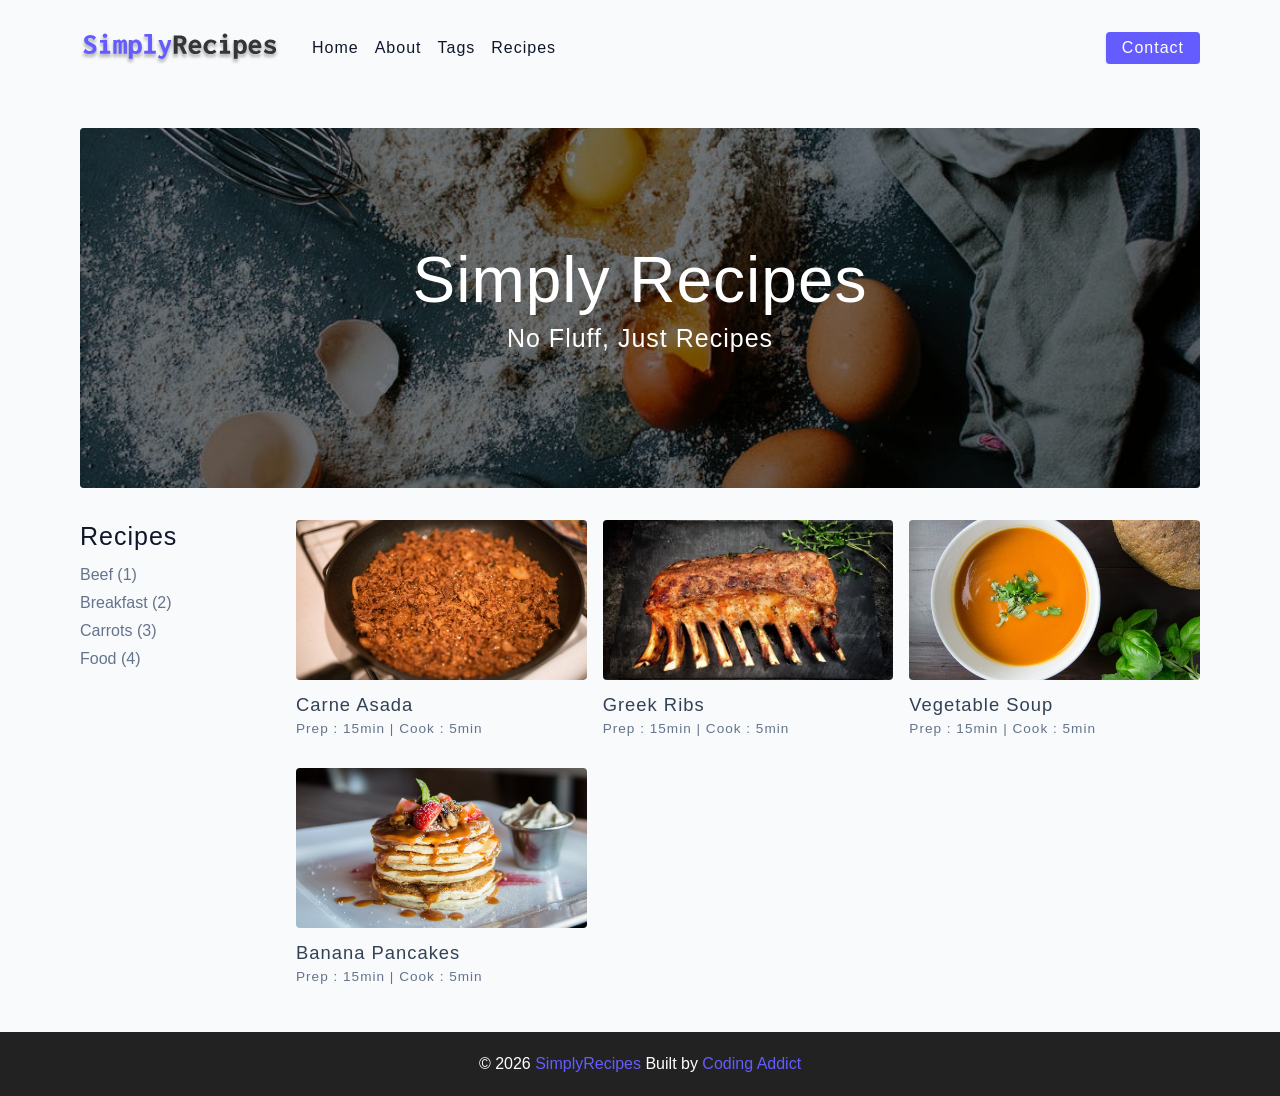
<file: index.html>
<!DOCTYPE html>
<html lang="en">
  <head>
    <meta charset="UTF-8" />
    <meta http-equiv="X-UA-Compatible" content="IE=edge" />
    <meta name="viewport" content="width=device-width, initial-scale=1.0" />
    <title>Simply Recipes || Final</title>
    <!-- favicon -->
    <link rel="shortcut icon" href="./assets/favicon.ico" type="image/x-icon" />
    <!-- normalize -->
    <link rel="stylesheet" href="./css/normalize.css" />
    <!-- font-awesome -->
    <link
      rel="stylesheet"
      href="https://cdnjs.cloudflare.com/ajax/libs/font-awesome/5.14.0/css/all.min.css"
    />
    <!-- main css -->
    <link rel="stylesheet" href="./css/main.css" />
  </head>
  <body>
    <!-- nav  -->
    <nav class="navbar">
      <div class="nav-center">
        <div class="nav-header">
          <a href="index.html" class="nav-logo">
            <img src="./assets/logo.svg" alt="simply recipes" />
          </a>
          <button class="nav-btn btn">
            <i class="fas fa-align-justify"></i>
          </button>
        </div>
        <div class="nav-links">
          <a href="index.html" class="nav-link"> home </a>
          <a href="about.html" class="nav-link"> about </a>
          <a href="tags.html" class="nav-link"> tags </a>
          <a href="recipes.html" class="nav-link"> recipes </a>

          <div class="nav-link contact-link">
            <a href="contact.html" class="btn"> contact </a>
          </div>
        </div>
      </div>
    </nav>
    <!-- end of nav -->
    <!-- main -->
    <main class="page">
      <!-- header -->
      <header class="hero">
        <div class="hero-container">
          <div class="hero-text">
            <h1>simply recipes</h1>
            <h4>no fluff, just recipes</h4>
          </div>
        </div>
      </header>
      <!-- end of header -->
      <section class="recipes-container">
        <!-- tag container -->
        <div class="tags-container">
          <h4>recipes</h4>
          <div class="tags-list">
            <a href="tag-template.html">Beef (1)</a>
            <a href="tag-template.html">Breakfast (2)</a>
            <a href="tag-template.html">Carrots (3)</a>
            <a href="tag-template.html">Food (4)</a>
          </div>
        </div>
        <!-- end of tag container -->
        <!-- recipes list -->
        <div class="recipes-list">
          <!-- single recipe -->
          <a href="single-recipe.html" class="recipe">
            <img
              src="./assets/recipes/recipe-1.jpeg"
              class="img recipe-img"
              alt=""
            />
            <h5>Carne Asada</h5>
            <p>Prep : 15min | Cook : 5min</p>
          </a>
          <!-- end of single recipe -->
          <!-- single recipe -->
          <a href="single-recipe.html" class="recipe">
            <img
              src="./assets/recipes/recipe-2.jpeg"
              class="img recipe-img"
              alt=""
            />
            <h5>Greek Ribs</h5>
            <p>Prep : 15min | Cook : 5min</p>
          </a>
          <!-- end of single recipe -->
          <!-- single recipe -->
          <a href="single-recipe.html" class="recipe">
            <img
              src="./assets/recipes/recipe-3.jpeg"
              class="img recipe-img"
              alt=""
            />
            <h5>Vegetable Soup</h5>
            <p>Prep : 15min | Cook : 5min</p>
          </a>
          <!-- end of single recipe -->
          <!-- single recipe -->
          <a href="single-recipe.html" class="recipe">
            <img
              src="./assets/recipes/recipe-4.jpeg"
              class="img recipe-img"
              alt=""
            />
            <h5>Banana Pancakes</h5>
            <p>Prep : 15min | Cook : 5min</p>
          </a>
          <!-- end of single recipe -->
        </div>
        <!-- end of recipes list -->
      </section>
    </main>
    <!-- end of main -->
    <!-- footer -->
    <footer class="page-footer">
      <p>
        &copy; <span id="date"></span>
        <span class="footer-logo">SimplyRecipes</span> Built by
        <a href="https://www.johnsmilga.com/">Coding Addict</a>
      </p>
    </footer>
    <script src="./js/app.js"></script>
  </body>
</html>
</file>
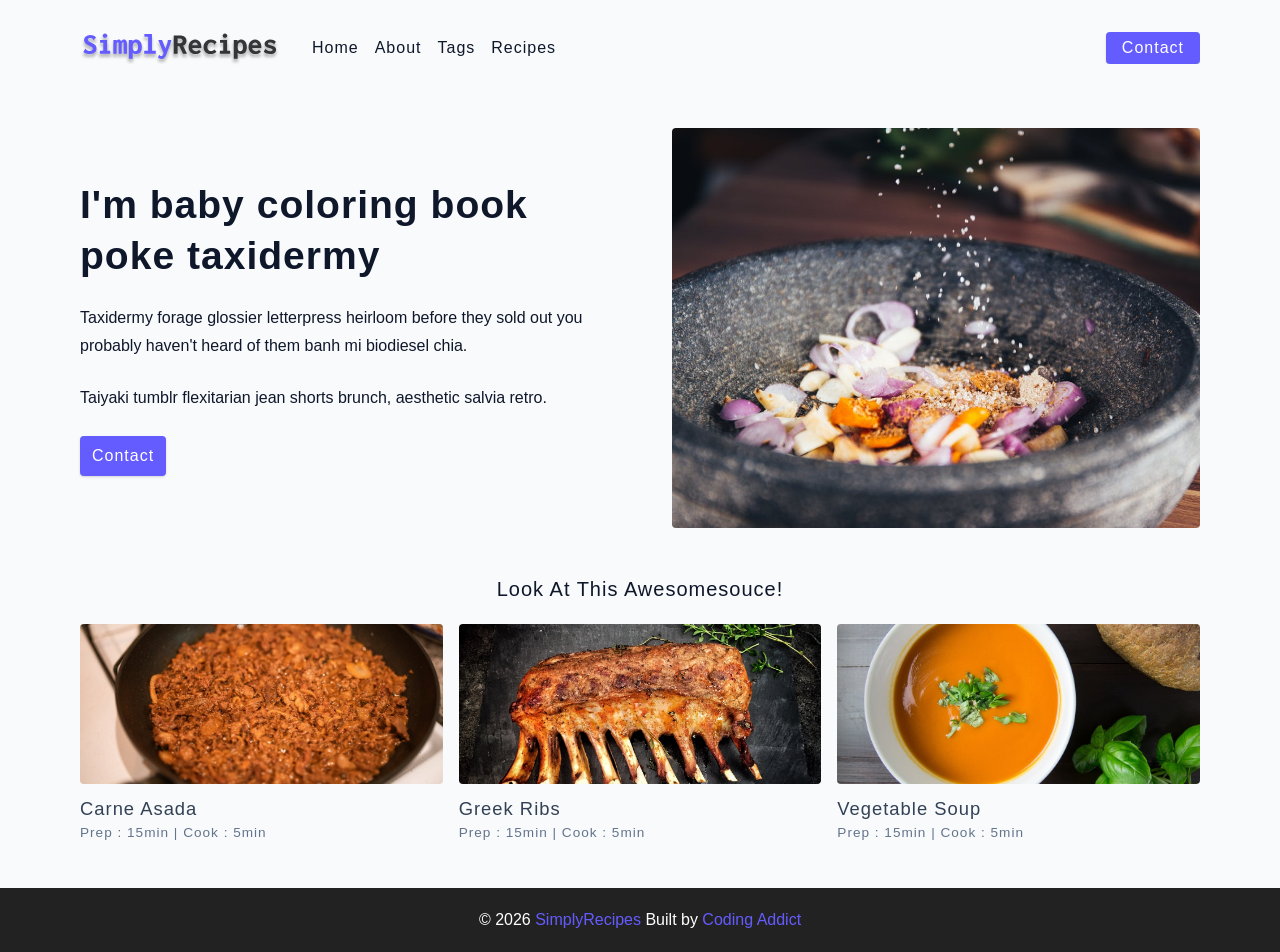
<file: about.html>
<!DOCTYPE html>
<html lang="en">
  <head>
    <meta charset="UTF-8" />
    <meta http-equiv="X-UA-Compatible" content="IE=edge" />
    <meta name="viewport" content="width=device-width, initial-scale=1.0" />
    <title>About || Final</title>
    <!-- favicon -->
    <link rel="shortcut icon" href="./assets/favicon.ico" type="image/x-icon" />
    <!-- normalize -->
    <link rel="stylesheet" href="./css/normalize.css" />
    <!-- font-awesome -->
    <link
      rel="stylesheet"
      href="https://cdnjs.cloudflare.com/ajax/libs/font-awesome/5.14.0/css/all.min.css"
    />
    <!-- main css -->
    <link rel="stylesheet" href="./css/main.css" />
  </head>
  <body>
    <!-- nav  -->
    <nav class="navbar">
      <div class="nav-center">
        <div class="nav-header">
          <a href="index.html" class="nav-logo">
            <img src="./assets/logo.svg" alt="simply recipes" />
          </a>
          <button class="nav-btn btn">
            <i class="fas fa-align-justify"></i>
          </button>
        </div>
        <div class="nav-links">
          <a href="index.html" class="nav-link"> home </a>
          <a href="about.html" class="nav-link"> about </a>
          <a href="tags.html" class="nav-link"> tags </a>
          <a href="recipes.html" class="nav-link"> recipes </a>

          <div class="nav-link contact-link">
            <a href="contact.html" class="btn"> contact </a>
          </div>
        </div>
      </div>
    </nav>
    <!-- end of nav -->
    <main class="page">
      <section class="about-page">
        <article>
          <h2>I'm baby coloring book poke taxidermy</h2>
          <p>
            Taxidermy forage glossier letterpress heirloom before they sold out
            you probably haven't heard of them banh mi biodiesel chia.
          </p>
          <p>
            Taiyaki tumblr flexitarian jean shorts brunch, aesthetic salvia
            retro.
          </p>
          <a href="contact.html" class="btn"> contact </a>
        </article>
        <!-- needs fixes -->
        <img
          src="./assets/about.jpeg"
          alt="Person Pouring Salt in Bowl"
          class="img about-img"
        />
      </section>
      <section class="featured-recipes">
        <h5 class="featured-title">Look At This Awesomesouce!</h5>
        <div class="recipes-list">
          <!-- single recipe -->
          <a href="single-recipe.html" class="recipe">
            <img
              src="./assets/recipes/recipe-1.jpeg"
              class="img recipe-img"
              alt=""
            />
            <h5>Carne Asada</h5>
            <p>Prep : 15min | Cook : 5min</p>
          </a>
          <!-- end of single recipe -->
          <!-- single recipe -->
          <a href="single-recipe.html" class="recipe">
            <img
              src="./assets/recipes/recipe-2.jpeg"
              class="img recipe-img"
              alt=""
            />
            <h5>Greek Ribs</h5>
            <p>Prep : 15min | Cook : 5min</p>
          </a>
          <!-- end of single recipe -->
          <!-- single recipe -->
          <a href="single-recipe.html" class="recipe">
            <img
              src="./assets/recipes/recipe-3.jpeg"
              class="img recipe-img"
              alt=""
            />
            <h5>Vegetable Soup</h5>
            <p>Prep : 15min | Cook : 5min</p>
          </a>
          <!-- end of single recipe -->
        </div>
      </section>
    </main>
    <!-- footer -->
    <footer class="page-footer">
      <p>
        &copy; <span id="date"></span>
        <span class="footer-logo">SimplyRecipes</span> Built by
        <a href="https://www.johnsmilga.com/">Coding Addict</a>
      </p>
    </footer>
    <script src="./js/app.js"></script>
  </body>
</html>
</file>
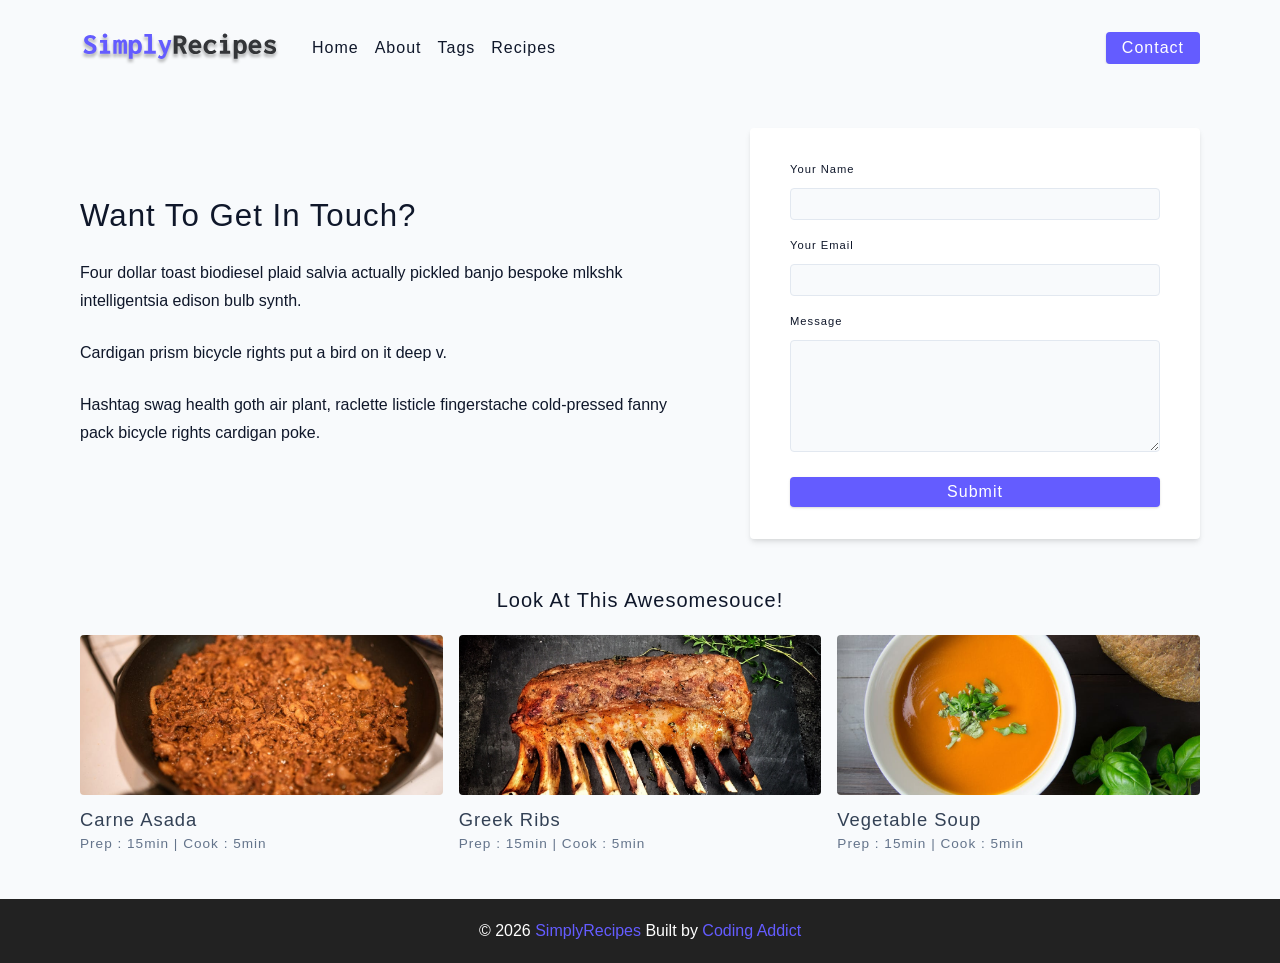
<file: contact.html>
<!DOCTYPE html>
<html lang="en">
  <head>
    <meta charset="UTF-8" />
    <meta http-equiv="X-UA-Compatible" content="IE=edge" />
    <meta name="viewport" content="width=device-width, initial-scale=1.0" />
    <title>Contact || Final</title>
    <!-- favicon -->
    <link rel="shortcut icon" href="./assets/favicon.ico" type="image/x-icon" />
    <!-- normalize -->
    <link rel="stylesheet" href="./css/normalize.css" />
    <!-- font-awesome -->
    <link
      rel="stylesheet"
      href="https://cdnjs.cloudflare.com/ajax/libs/font-awesome/5.14.0/css/all.min.css"
    />
    <!-- main css -->
    <link rel="stylesheet" href="./css/main.css" />
  </head>
  <body>
    <!-- nav  -->
    <nav class="navbar">
      <div class="nav-center">
        <div class="nav-header">
          <a href="index.html" class="nav-logo">
            <img src="./assets/logo.svg" alt="simply recipes" />
          </a>
          <button class="nav-btn btn">
            <i class="fas fa-align-justify"></i>
          </button>
        </div>
        <div class="nav-links">
          <a href="index.html" class="nav-link"> home </a>
          <a href="about.html" class="nav-link"> about </a>
          <a href="tags.html" class="nav-link"> tags </a>
          <a href="recipes.html" class="nav-link"> recipes </a>

          <div class="nav-link contact-link">
            <a href="contact.html" class="btn"> contact </a>
          </div>
        </div>
      </div>
    </nav>
    <!-- end of nav -->
    <main class="page">
     <section class="contact-container">
          <article class="contact-info">
            <h3>Want To Get In Touch?</h3>
            <p>
              Four dollar toast biodiesel plaid salvia actually pickled banjo
              bespoke mlkshk intelligentsia edison bulb synth.
            </p>
            <p>Cardigan prism bicycle rights put a bird on it deep v.</p>
            <p>
              Hashtag swag health goth air plant, raclette listicle fingerstache
              cold-pressed fanny pack bicycle rights cardigan poke.
            </p>
          </article>
          <article>
            <form class="form contact-form">
              <div class="form-row">
                <label html="name" class="form-label">your name</label>
                <input type="text" name="name" id="name" class="form-input" />
              </div>
              <div class="form-row">
                <label html="email" class="form-label">your email</label>
                <input type="text" name="email" id="email" class="form-input" />
              </div>
              <div class="form-row">
                <label html="message" class="form-label">message</label>
                <textarea name="message" id="message" class="form-textarea"></textarea>
              </div>
              <button type="submit" class="btn btn-block">
                submit
              </button>
            </form>
          </article>
        </section>
     <!-- featured recipes -->
       <section class="featured-recipes">
        <h5 class="featured-title">Look At This Awesomesouce!</h5>
        <div class="recipes-list">
          <!-- single recipe -->
          <a href="single-recipe.html" class="recipe">
            <img
              src="./assets/recipes/recipe-1.jpeg"
              class="img recipe-img"
              alt=""
            />
            <h5>Carne Asada</h5>
            <p>Prep : 15min | Cook : 5min</p>
          </a>
          <!-- end of single recipe -->
          <!-- single recipe -->
          <a href="single-recipe.html" class="recipe">
            <img
              src="./assets/recipes/recipe-2.jpeg"
              class="img recipe-img"
              alt=""
            />
            <h5>Greek Ribs</h5>
            <p>Prep : 15min | Cook : 5min</p>
          </a>
          <!-- end of single recipe -->
          <!-- single recipe -->
          <a href="single-recipe.html" class="recipe">
            <img
              src="./assets/recipes/recipe-3.jpeg"
              class="img recipe-img"
              alt=""
            />
            <h5>Vegetable Soup</h5>
            <p>Prep : 15min | Cook : 5min</p>
          </a>
          <!-- end of single recipe -->
        </div>
      </section>
    </main>
    <!-- footer -->
    <footer class="page-footer">
      <p>
        &copy; <span id="date"></span>
        <span class="footer-logo">SimplyRecipes</span> Built by
        <a href="https://www.johnsmilga.com/">Coding Addict</a>
      </p>
    </footer>
    <script src="./js/app.js"></script>
  </body>
</html>
</file>
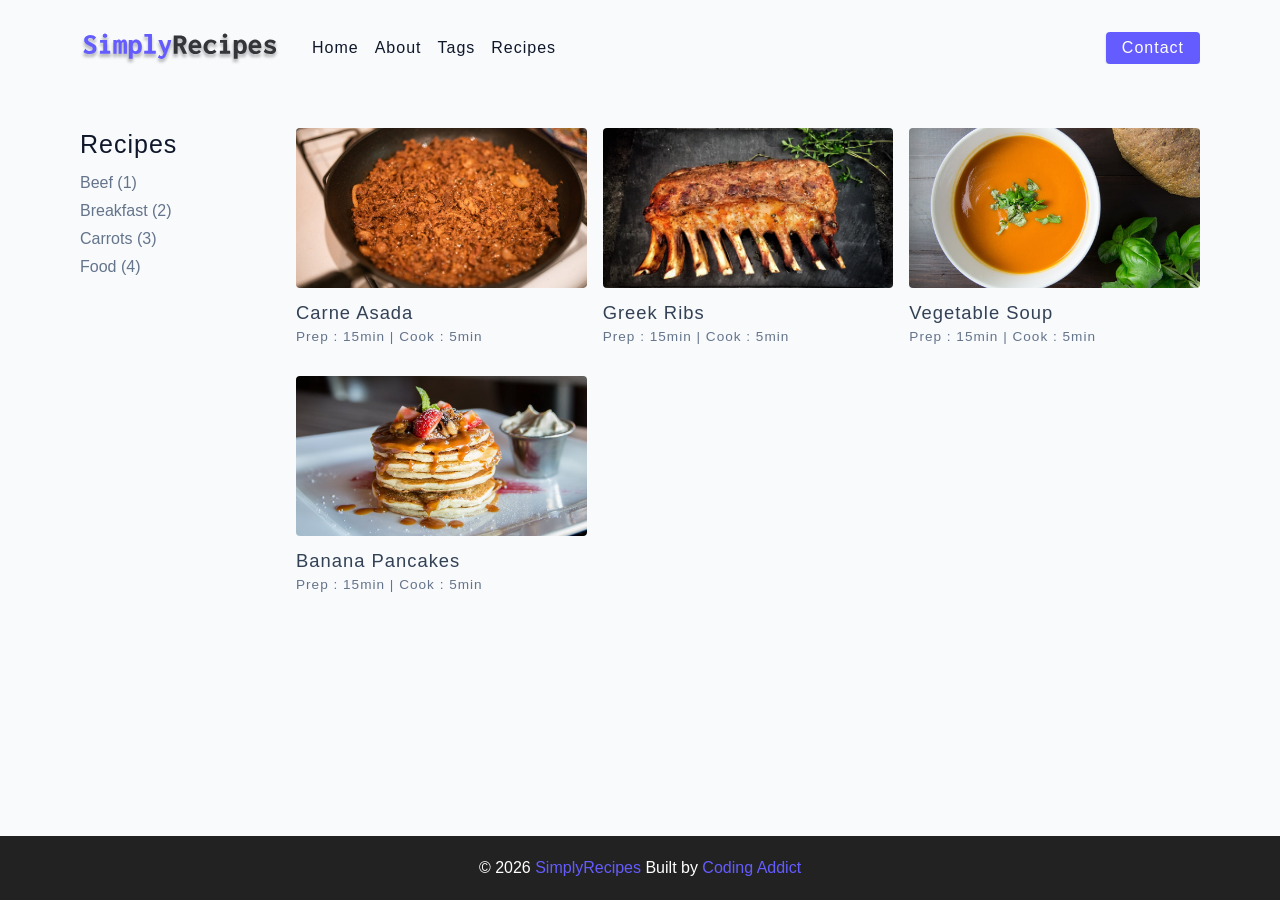
<file: recipes.html>
<!DOCTYPE html>
<html lang="en">
  <head>
    <meta charset="UTF-8" />
    <meta http-equiv="X-UA-Compatible" content="IE=edge" />
    <meta name="viewport" content="width=device-width, initial-scale=1.0" />
    <title>Recipes || Final</title>
    <!-- favicon -->
    <link rel="shortcut icon" href="./assets/favicon.ico" type="image/x-icon" />
    <!-- normalize -->
    <link rel="stylesheet" href="./css/normalize.css" />
    <!-- font-awesome -->
    <link
      rel="stylesheet"
      href="https://cdnjs.cloudflare.com/ajax/libs/font-awesome/5.14.0/css/all.min.css"
    />
    <!-- main css -->
    <link rel="stylesheet" href="./css/main.css" />
  </head>
  <body>
    <!-- nav  -->
    <nav class="navbar">
      <div class="nav-center">
        <div class="nav-header">
          <a href="index.html" class="nav-logo">
            <img src="./assets/logo.svg" alt="simply recipes" />
          </a>
          <button class="nav-btn btn">
            <i class="fas fa-align-justify"></i>
          </button>
        </div>
        <div class="nav-links">
          <a href="index.html" class="nav-link"> home </a>
          <a href="about.html" class="nav-link"> about </a>
          <a href="tags.html" class="nav-link"> tags </a>
          <a href="recipes.html" class="nav-link"> recipes </a>

          <div class="nav-link contact-link">
            <a href="contact.html" class="btn"> contact </a>
          </div>
        </div>
      </div>
    </nav>
    <!-- end of nav -->
    <!-- main -->
    <main class="page">
      <section class="recipes-container">
        <!-- tag container -->
        <div class="tags-container">
          <h4>recipes</h4>
          <div class="tags-list">
            <a href="tag-template.html">Beef (1)</a>
            <a href="tag-template.html">Breakfast (2)</a>
            <a href="tag-template.html">Carrots (3)</a>
            <a href="tag-template.html">Food (4)</a>
          </div>
        </div>
        <!-- end of tag container -->
        <!-- recipes list -->
        <div class="recipes-list">
          <!-- single recipe -->
          <a href="single-recipe.html" class="recipe">
            <img
              src="./assets/recipes/recipe-1.jpeg"
              class="img recipe-img"
              alt=""
            />
            <h5>Carne Asada</h5>
            <p>Prep : 15min | Cook : 5min</p>
          </a>
          <!-- end of single recipe -->
          <!-- single recipe -->
          <a href="single-recipe.html" class="recipe">
            <img
              src="./assets/recipes/recipe-2.jpeg"
              class="img recipe-img"
              alt=""
            />
            <h5>Greek Ribs</h5>
            <p>Prep : 15min | Cook : 5min</p>
          </a>
          <!-- end of single recipe -->
          <!-- single recipe -->
          <a href="single-recipe.html" class="recipe">
            <img
              src="./assets/recipes/recipe-3.jpeg"
              class="img recipe-img"
              alt=""
            />
            <h5>Vegetable Soup</h5>
            <p>Prep : 15min | Cook : 5min</p>
          </a>
          <!-- end of single recipe -->
          <!-- single recipe -->
          <a href="single-recipe.html" class="recipe">
            <img
              src="./assets/recipes/recipe-4.jpeg"
              class="img recipe-img"
              alt=""
            />
            <h5>Banana Pancakes</h5>
            <p>Prep : 15min | Cook : 5min</p>
          </a>
          <!-- end of single recipe -->
        </div>
      </section>
    </main>
    <!-- end of main -->
    <!-- footer -->
    <footer class="page-footer">
      <p>
        &copy; <span id="date"></span>
        <span class="footer-logo">SimplyRecipes</span> Built by
        <a href="https://www.johnsmilga.com/">Coding Addict</a>
      </p>
    </footer>
    <script src="./js/app.js"></script>
  </body>
</html>
</file>
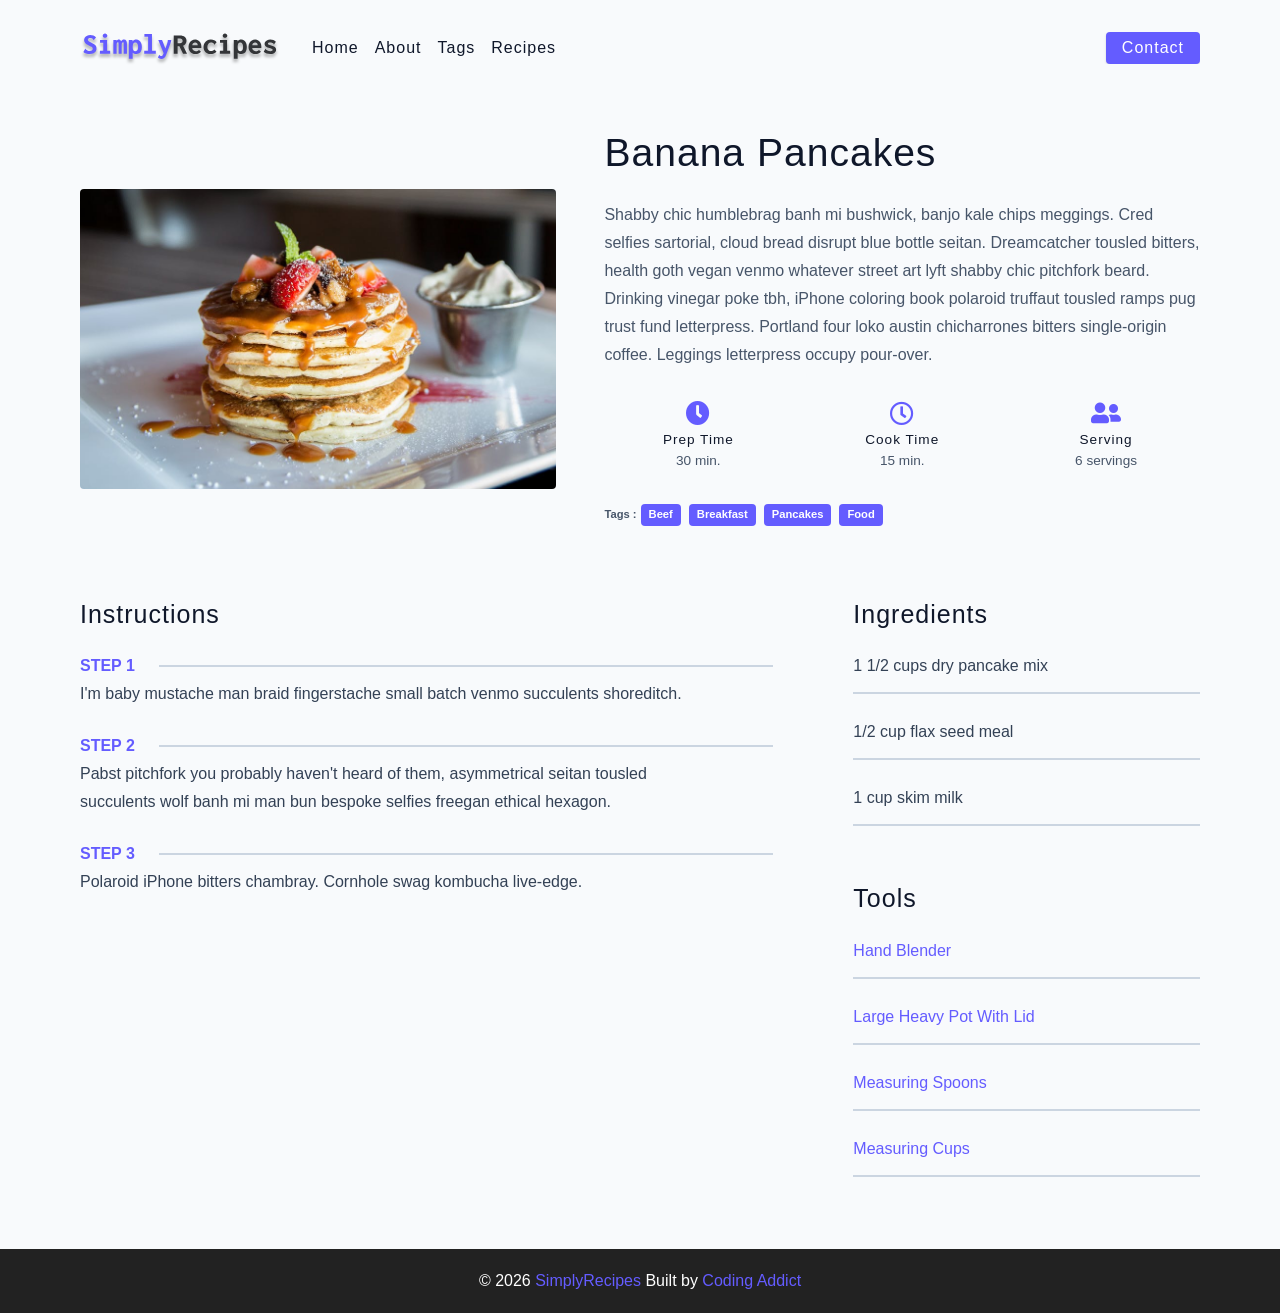
<file: single-recipe.html>
<!DOCTYPE html>
<html lang="en">
  <head>
    <meta charset="UTF-8" />
    <meta http-equiv="X-UA-Compatible" content="IE=edge" />
    <meta name="viewport" content="width=device-width, initial-scale=1.0" />
    <title>Single Recipe || Final</title>
    <!-- favicon -->
    <link rel="shortcut icon" href="./assets/favicon.ico" type="image/x-icon" />
    <!-- normalize -->
    <link rel="stylesheet" href="./css/normalize.css" />
    <!-- font-awesome -->
    <link
      rel="stylesheet"
      href="https://cdnjs.cloudflare.com/ajax/libs/font-awesome/5.14.0/css/all.min.css"
    />
    <!-- main css -->
    <link rel="stylesheet" href="./css/main.css" />
  </head>
  <body>
    <!-- nav  -->
    <nav class="navbar">
      <div class="nav-center">
        <div class="nav-header">
          <a href="index.html" class="nav-logo">
            <img src="./assets/logo.svg" alt="simply recipes" />
          </a>
          <button class="nav-btn btn">
            <i class="fas fa-align-justify"></i>
          </button>
        </div>
        <div class="nav-links">
          <a href="index.html" class="nav-link"> home </a>
          <a href="about.html" class="nav-link"> about </a>
          <a href="tags.html" class="nav-link"> tags </a>
          <a href="recipes.html" class="nav-link"> recipes </a>

          <div class="nav-link contact-link">
            <a href="contact.html" class="btn"> contact </a>
          </div>
        </div>
      </div>
    </nav>
    <!-- end of nav -->
    <main class="page">
      <div class="recipe-page">
        <section class="recipe-hero">
          <img
            src="./assets/recipes/recipe-4.jpeg"
            class="img recipe-hero-img"
          />
          <article class="recipe-info">
            <h2>Banana Pancakes</h2>
            <p>
              Shabby chic humblebrag banh mi bushwick, banjo kale chips
              meggings. Cred selfies sartorial, cloud bread disrupt blue bottle
              seitan. Dreamcatcher tousled bitters, health goth vegan venmo
              whatever street art lyft shabby chic pitchfork beard. Drinking
              vinegar poke tbh, iPhone coloring book polaroid truffaut tousled
              ramps pug trust fund letterpress. Portland four loko austin
              chicharrones bitters single-origin coffee. Leggings letterpress
              occupy pour-over.
            </p>
            <div class="recipe-icons">
              <article>
                <i class="fas fa-clock"></i>
                <h5>prep time</h5>
                <p>30 min.</p>
              </article>
              <article>
                <i class="far fa-clock"></i>
                <h5>cook time</h5>
                <p>15 min.</p>
              </article>
              <article>
                <i class="fas fa-user-friends"></i>
                <h5>serving</h5>
                <p>6 servings</p>
              </article>
            </div>
            <p class="recipe-tags">
              Tags : <a href="tag-template.html">beef</a>
              <a href="tag-template.html">breakfast</a>
              <a href="tag-template.html">pancakes</a>
              <a href="tag-template.html">food</a>
            </p>
          </article>
        </section>
        <!-- content -->
        <section class="recipe-content">
          <article>
            <h4>instructions</h4>
            <!-- single instruction -->
            <div class="single-instruction">
              <header>
                <p>step 1</p>
                <div></div>
              </header>
              <p>
                I'm baby mustache man braid fingerstache small batch venmo
                succulents shoreditch.
              </p>
            </div>
            <!-- end of single instruction -->
            <!-- single instruction -->
            <div class="single-instruction">
              <header>
                <p>step 2</p>
                <div></div>
              </header>
              <p>
                Pabst pitchfork you probably haven't heard of them, asymmetrical
                seitan tousled succulents wolf banh mi man bun bespoke selfies
                freegan ethical hexagon.
              </p>
            </div>
            <!-- end of single instruction -->
            <!-- single instruction -->
            <div class="single-instruction">
              <header>
                <p>step 3</p>
                <div></div>
              </header>
              <p>
                Polaroid iPhone bitters chambray. Cornhole swag kombucha
                live-edge.
              </p>
            </div>
            <!-- end of single instruction -->
          </article>
          <article class="second-column">
            <div>
              <h4>ingredients</h4>
              <p class="single-ingredient">1 1/2 cups dry pancake mix</p>
              <p class="single-ingredient">1/2 cup flax seed meal</p>
              <p class="single-ingredient">1 cup skim milk</p>
            </div>
            <div>
              <h4>tools</h4>
              <p class="single-tool">Hand Blender</p>
              <p class="single-tool">Large Heavy Pot With Lid</p>
              <p class="single-tool">Measuring Spoons</p>
              <p class="single-tool">Measuring Cups</p>
            </div>
          </article>
        </section>
      </div>
    </main>
    <!-- footer -->
    <footer class="page-footer">
      <p>
        &copy; <span id="date"></span>
        <span class="footer-logo">SimplyRecipes</span> Built by
        <a href="https://www.johnsmilga.com/">Coding Addict</a>
      </p>
    </footer>
    <script src="./js/app.js"></script>
  </body>
</html>
</file>
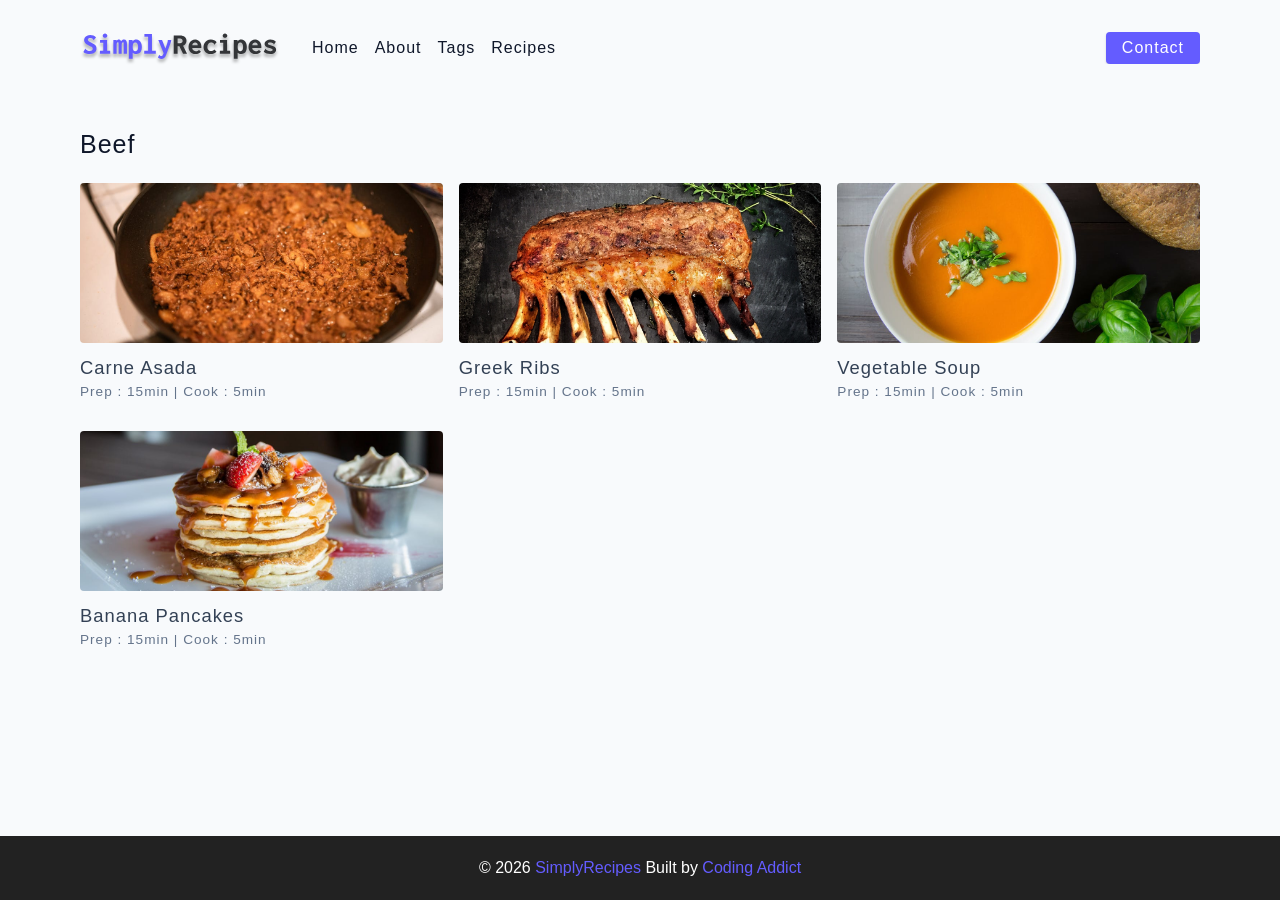
<file: tag-template.html>
<!DOCTYPE html>
<html lang="en">
  <head>
    <meta charset="UTF-8" />
    <meta http-equiv="X-UA-Compatible" content="IE=edge" />
    <meta name="viewport" content="width=device-width, initial-scale=1.0" />
    <title>Recipe Template || Final</title>
    <!-- favicon -->
    <link rel="shortcut icon" href="./assets/favicon.ico" type="image/x-icon" />
    <!-- normalize -->
    <link rel="stylesheet" href="./css/normalize.css" />
    <!-- font-awesome -->
    <link
      rel="stylesheet"
      href="https://cdnjs.cloudflare.com/ajax/libs/font-awesome/5.14.0/css/all.min.css"
    />
    <!-- main css -->
    <link rel="stylesheet" href="./css/main.css" />
  </head>
  <body>
    <!-- nav  -->
    <nav class="navbar">
      <div class="nav-center">
        <div class="nav-header">
          <a href="index.html" class="nav-logo">
            <img src="./assets/logo.svg" alt="simply recipes" />
          </a>
          <button class="nav-btn btn">
            <i class="fas fa-align-justify"></i>
          </button>
        </div>
        <div class="nav-links">
          <a href="index.html" class="nav-link"> home </a>
          <a href="about.html" class="nav-link"> about </a>
          <a href="tags.html" class="nav-link"> tags </a>
          <a href="recipes.html" class="nav-link"> recipes </a>

          <div class="nav-link contact-link">
            <a href="contact.html" class="btn"> contact </a>
          </div>
        </div>
      </div>
    </nav>
    <!-- end of nav -->
    <main class="page">
      <div class="featured-recipes">
        <h4>Beef</h4>
          <!-- recipes list -->
        <div class="recipes-list">
          <!-- single recipe -->
          <a href="single-recipe.html" class="recipe">
            <img
              src="./assets/recipes/recipe-1.jpeg"
              class="img recipe-img"
              alt=""
            />
            <h5>Carne Asada</h5>
            <p>Prep : 15min | Cook : 5min</p>
          </a>
          <!-- end of single recipe -->
          <!-- single recipe -->
          <a href="single-recipe.html" class="recipe">
            <img
              src="./assets/recipes/recipe-2.jpeg"
              class="img recipe-img"
              alt=""
            />
            <h5>Greek Ribs</h5>
            <p>Prep : 15min | Cook : 5min</p>
          </a>
          <!-- end of single recipe -->
          <!-- single recipe -->
          <a href="single-recipe.html" class="recipe">
            <img
              src="./assets/recipes/recipe-3.jpeg"
              class="img recipe-img"
              alt=""
            />
            <h5>Vegetable Soup</h5>
            <p>Prep : 15min | Cook : 5min</p>
          </a>
          <!-- end of single recipe -->
          <!-- single recipe -->
          <a href="single-recipe.html" class="recipe">
            <img
              src="./assets/recipes/recipe-4.jpeg"
              class="img recipe-img"
              alt=""
            />
            <h5>Banana Pancakes</h5>
            <p>Prep : 15min | Cook : 5min</p>
          </a>
          <!-- end of single recipe -->
        </div>
        <!-- end of recipe list -->
      </div>
          
    </main>
    <!-- footer -->
    <footer class="page-footer">
      <p>
        &copy; <span id="date"></span>
        <span class="footer-logo">SimplyRecipes</span> Built by
        <a href="https://www.johnsmilga.com/">Coding Addict</a>
      </p>
    </footer>
    <script src="./js/app.js"></script>
  </body>
</html>
</file>
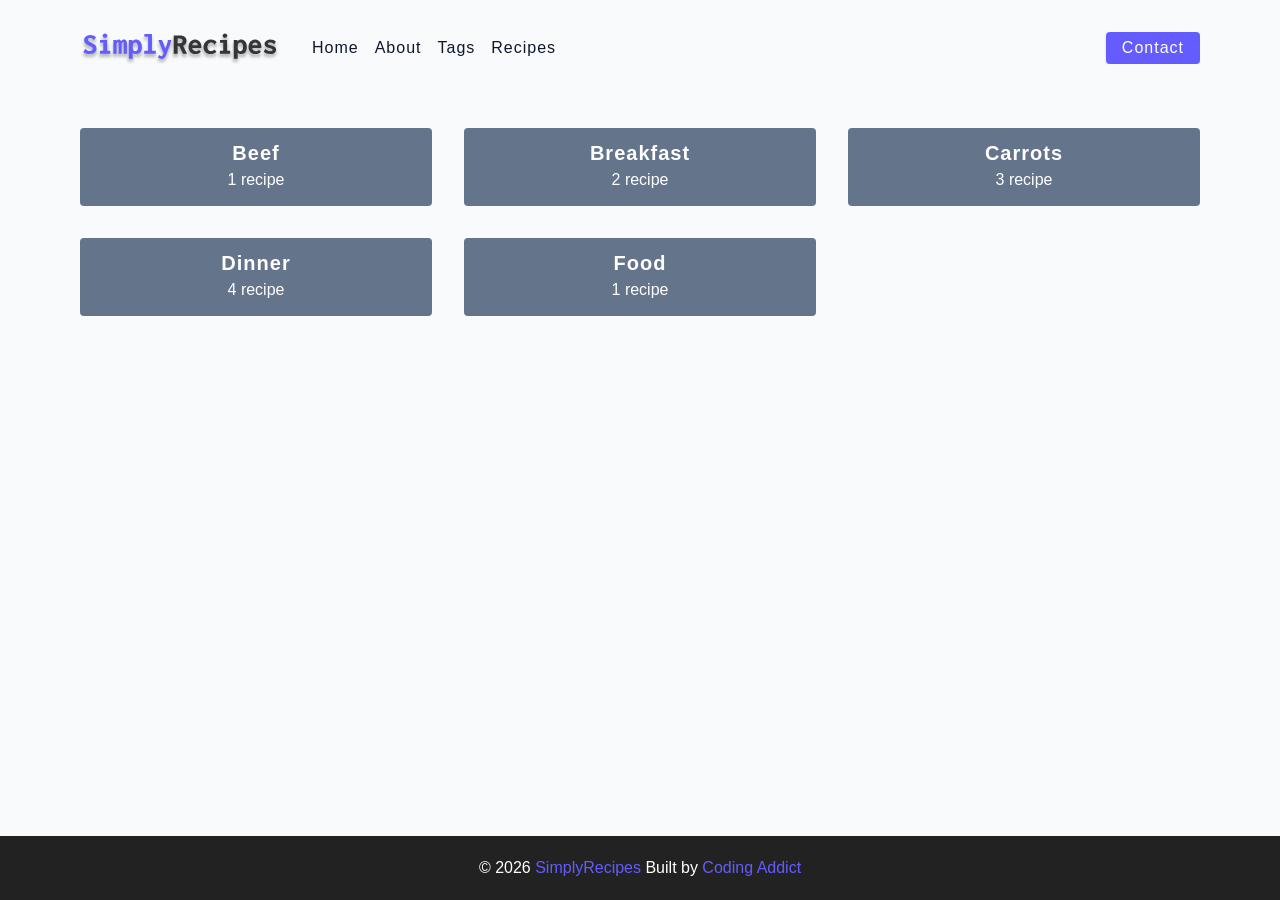
<file: tags.html>
<!DOCTYPE html>
<html lang="en">
  <head>
    <meta charset="UTF-8" />
    <meta http-equiv="X-UA-Compatible" content="IE=edge" />
    <meta name="viewport" content="width=device-width, initial-scale=1.0" />
    <title>Tags || Final</title>
    <!-- favicon -->
    <link rel="shortcut icon" href="./assets/favicon.ico" type="image/x-icon" />
    <!-- normalize -->
    <link rel="stylesheet" href="./css/normalize.css" />
    <!-- font-awesome -->
    <link
      rel="stylesheet"
      href="https://cdnjs.cloudflare.com/ajax/libs/font-awesome/5.14.0/css/all.min.css"
    />
    <!-- main css -->
    <link rel="stylesheet" href="./css/main.css" />
  </head>
  <body>
    <!-- nav  -->
    <nav class="navbar">
      <div class="nav-center">
        <div class="nav-header">
          <a href="index.html" class="nav-logo">
            <img src="./assets/logo.svg" alt="simply recipes" />
          </a>
          <button class="nav-btn btn">
            <i class="fas fa-align-justify"></i>
          </button>
        </div>
        <div class="nav-links">
          <a href="index.html" class="nav-link"> home </a>
          <a href="about.html" class="nav-link"> about </a>
          <a href="tags.html" class="nav-link"> tags </a>
          <a href="recipes.html" class="nav-link"> recipes </a>

          <div class="nav-link contact-link">
            <a href="contact.html" class="btn"> contact </a>
          </div>
        </div>
      </div>
    </nav>
    <!-- end of nav -->
    <main class="page">
         <section class="tags-wrapper">
          <!-- single tag -->
              <a href="tag-template.html" class="tag">
                <h5>beef</h5>
                <p>1 recipe</p>
              </a>
            <!-- end of single tag -->
          <!-- single tag -->
              <a href="tag-template.html" class="tag">
                <h5>breakfast</h5>
                <p>2 recipe</p>
              </a>
            <!-- end of single tag -->
          <!-- single tag -->
              <a href="tag-template.html" class="tag">
                <h5>carrots</h5>
                <p>3 recipe</p>
              </a>
            <!-- end of single tag -->
          <!-- single tag -->
              <a href="tag-template.html" class="tag">
                <h5>dinner</h5>
                <p>4 recipe</p>
              </a>
            <!-- end of single tag -->
          <!-- single tag -->
              <a href="tag-template.html" class="tag">
                <h5>food</h5>
                <p>1 recipe</p>
              </a>
            <!-- end of single tag -->
        </section>
    </main>
    <!-- footer -->
    <footer class="page-footer">
      <p>
        &copy; <span id="date"></span>
        <span class="footer-logo">SimplyRecipes</span> Built by
        <a href="https://www.johnsmilga.com/">Coding Addict</a>
      </p>
    </footer>
    <script src="./js/app.js"></script>
  </body>
</html>
</file>
<file: css/main.css>
*,
::after,
::before {
  box-sizing: border-box;
}
/* fonts */

@import url('https://fonts.googleapis.com/css2?family=Roboto:wght@400;500;600&family=Montserrat&display=swap');
html {
  font-size: 100%;
} /*16px*/

:root {
  /* colors */
  --primary-100: #e2e0ff;
  --primary-200: #c1beff;
  --primary-300: #a29dff;
  --primary-400: #837dff;
  --primary-500: #645cff;
  --primary-600: #504acc;
  --primary-700: #3c3799;
  --primary-800: #282566;
  --primary-900: #141233;

  /* grey */
  --grey-50: #f8fafc;
  --grey-100: #f1f5f9;
  --grey-200: #e2e8f0;
  --grey-300: #cbd5e1;
  --grey-400: #94a3b8;
  --grey-500: #64748b;
  --grey-600: #475569;
  --grey-700: #334155;
  --grey-800: #1e293b;
  --grey-900: #0f172a;
  /* rest of the colors */
  --black: #222;
  --white: #fff;
  --red-light: #f8d7da;
  --red-dark: #842029;
  --green-light: #d1e7dd;
  --green-dark: #0f5132;

  /* fonts  */
  --headingFont: 'Roboto', sans-serif;
  --bodyFont: 'Nunito', sans-serif;
  --smallText: 0.7em;
  /* rest of the vars */
  --backgroundColor: var(--grey-50);
  --textColor: var(--grey-900);
  --borderRadius: 0.25rem;
  --letterSpacing: 1px;
  --transition: 0.3s ease-in-out all;
  --max-width: 1120px;
  --fixed-width: 600px;

  /* box shadow*/
  --shadow-1: 0 1px 3px 0 rgba(0, 0, 0, 0.1), 0 1px 2px 0 rgba(0, 0, 0, 0.06);
  --shadow-2: 0 4px 6px -1px rgba(0, 0, 0, 0.1),
    0 2px 4px -1px rgba(0, 0, 0, 0.06);
  --shadow-3: 0 10px 15px -3px rgba(0, 0, 0, 0.1),
    0 4px 6px -2px rgba(0, 0, 0, 0.05);
  --shadow-4: 0 20px 25px -5px rgba(0, 0, 0, 0.1),
    0 10px 10px -5px rgba(0, 0, 0, 0.04);
}

body {
  background: var(--backgroundColor);
  font-family: var(--bodyFont);
  font-weight: 400;
  line-height: 1.75;
  color: var(--textColor);
}

p {
  margin-top: 0;
  margin-bottom: 1.5rem;
  max-width: 40em;
}

h1,
h2,
h3,
h4,
h5 {
  margin: 0;
  margin-bottom: 1.38rem;
  font-family: var(--headingFont);
  font-weight: 400;
  line-height: 1.3;
  text-transform: capitalize;
  letter-spacing: var(--letterSpacing);
}

h1 {
  margin-top: 0;
  font-size: 3.052rem;
}

h2 {
  font-size: 2.441rem;
}

h3 {
  font-size: 1.953rem;
}

h4 {
  font-size: 1.563rem;
}

h5 {
  font-size: 1.25rem;
}

small,
.text-small {
  font-size: var(--smallText);
}

a {
  text-decoration: none;
}
ul {
  list-style-type: none;
  padding: 0;
}

.img {
  width: 100%;
  display: block;
  object-fit: cover;
}
/* buttons */

.btn {
  cursor: pointer;
  color: var(--white);
  background: var(--primary-500);
  border: transparent;
  border-radius: var(--borderRadius);
  letter-spacing: var(--letterSpacing);
  padding: 0.375rem 0.75rem;
  box-shadow: var(--shadow-1);
  transition: var(--transtion);
  text-transform: capitalize;
  display: inline-block;
}
.btn:hover {
  background: var(--primary-700);
  box-shadow: var(--shadow-3);
}
.btn-hipster {
  color: var(--primary-500);
  background: var(--primary-200);
}
.btn-hipster:hover {
  color: var(--primary-200);
  background: var(--primary-700);
}
.btn-block {
  width: 100%;
}

/* alerts */
.alert {
  padding: 0.375rem 0.75rem;
  margin-bottom: 1rem;
  border-color: transparent;
  border-radius: var(--borderRadius);
}

.alert-danger {
  color: var(--red-dark);
  background: var(--red-light);
}
.alert-success {
  color: var(--green-dark);
  background: var(--green-light);
}
/* form */

.form {
  width: 90vw;
  max-width: var(--fixed-width);
  background: var(--white);
  border-radius: var(--borderRadius);
  box-shadow: var(--shadow-2);
  padding: 2rem 2.5rem;
  margin: 3rem auto;
}
.form-label {
  display: block;
  font-size: var(--smallText);
  margin-bottom: 0.5rem;
  text-transform: capitalize;
  letter-spacing: var(--letterSpacing);
}
.form-input,
.form-textarea {
  width: 100%;
  padding: 0.375rem 0.75rem;
  border-radius: var(--borderRadius);
  background: var(--backgroundColor);
  border: 1px solid var(--grey-200);
}

.form-row {
  margin-bottom: 1rem;
}

.form-textarea {
  height: 7rem;
}
::placeholder {
  font-family: inherit;
  color: var(--grey-400);
}
.form-alert {
  color: var(--red-dark);
  letter-spacing: var(--letterSpacing);
  text-transform: capitalize;
}
/* alert */

@keyframes spinner {
  to {
    transform: rotate(360deg);
  }
}

.loading {
  width: 6rem;
  height: 6rem;
  border: 5px solid var(--grey-400);
  border-radius: 50%;
  border-top-color: var(--primary-500);
  animation: spinner 0.6s linear infinite;
}
.loading {
  margin: 0 auto;
}
/* title */

.title {
  text-align: center;
}

.title-underline {
  background: var(--primary-500);
  width: 7rem;
  height: 0.25rem;
  margin: 0 auto;
  margin-top: -1rem;
}

/*
=============== 
Navbar
===============
*/

.navbar {
  display: flex;
  align-items: center;
  justify-content: center;
}
.nav-center {
  width: 90vw;
  max-width: var(--max-width);
}
.nav-header {
  height: 6rem;
  display: flex;
  justify-content: space-between;
  align-items: center;
}
.nav-header img {
  width: 200px;
}
.nav-logo {
  display: flex;
  align-items: flex-end;
}

.nav-btn {
  padding: 0.15rem 0.75rem;
}
.nav-btn i {
  font-size: 1.25rem;
}
.nav-links {
  height: 0;
  overflow: hidden;
  display: flex;
  flex-direction: column;
  transition: var(--transition);
}
.show-links {
  height: 23.9375rem;
}

.nav-link {
  display: block;
  text-align: center;
  font-size: 1.25rem;
  text-transform: capitalize;
  color: var(--grey-900);
  letter-spacing: var(--letterSpacing);
  padding: 1rem 0;
  border-top: 1px solid var(--grey-500);
  transition: var(--transition);
}
.nav-link:hover {
  color: var(--primary-500);
}

.contact-link a {
  padding: 0.15rem 1rem;
}

@media screen and (min-width: 992px) {
  .navbar {
    height: 6rem;
  }
  .nav-center {
    display: flex;
    align-items: center;
  }
  .nav-header {
    padding: 0;
    margin-right: 2rem;
    height: auto;
  }

  .nav-btn {
    display: none;
  }
  .nav-links {
    height: auto !important;
    flex-direction: row;
    align-items: center;
    width: 100%;
  }
  .nav-link {
    padding: 0;
    border-top: none;
    margin-right: 1rem;
    font-size: 1rem;
  }
  .contact-link {
    margin-right: 0;
    margin-left: auto;
  }
}
/*
=============== 
Page
===============
*/

.page {
  width: 90vw;
  max-width: var(--max-width);
  margin: 0 auto;
}
.page {
  padding-top: 2rem;
  min-height: calc(100vh - (6rem + 4rem));
}
/*
=============== 
Footer
===============
*/

.page-footer {
  text-align: center;
  height: 4rem;
  display: flex;
  align-items: center;
  justify-content: center;
  background: var(--black);
  color: var(--white);
}
.page-footer h5 {
  margin-top: 0;
  margin-bottom: 0;
}
.page-footer p {
  margin-bottom: 0;
}
.page-footer .footer-logo,
.page-footer a {
  color: var(--primary-500);
}
/*
=============== 
Hero
===============
*/

.hero {
  height: 40vh;
  position: relative;
  margin-bottom: 2rem;
  background: url('../assets/main.jpeg') center/cover no-repeat;
  border-radius: var(--borderRadius);
}
.hero-container {
  position: absolute;
  top: 0;
  left: 0;
  width: 100%;
  height: 100%;
  display: flex;
  align-items: center;
  justify-content: center;
  background: rgba(0, 0, 0, 0.4);
  border-radius: var(--borderRadius);
}
.hero-text {
  color: var(--white);
  text-align: center;
}

@media only screen and (min-width: 768px) {
  .hero-text h1 {
    font-size: 4rem;
    margin-bottom: 0;
  }
}

/*
=============== 
Recipes 
===============
*/

.recipes-container {
  display: grid;
  gap: 2rem 1rem;
}

.recipes-list {
  display: grid;
  gap: 2rem 1rem;
  padding-bottom: 3rem;
}
.tags-container {
  order: 1;
  display: flex;
  flex-direction: column;
  padding-bottom: 3rem;
  /* background: blue; */
}
.tags-container h4 {
  margin-bottom: 0.5rem;
  font-weight: 500;
}
.tags-list {
  display: grid;
  grid-template-columns: 1fr 1fr 1fr;
}
.tags-list a {
  text-transform: capitalize;
  display: block;
  color: var(--grey-500);
  transition: var(--transition);
}
.tags-list a:hover {
  color: var(--primary-500);
}
.recipe {
  display: block;
}
.recipe-img {
  height: 15rem;
  border-radius: var(--borderRadius);
  margin-bottom: 1rem;
}
.recipe h5 {
  margin-bottom: 0;
  margin-top: 0.25rem;
  line-height: 1;
  color: var(--grey-700);
}
.recipe p {
  margin-bottom: 0;
  line-height: 1;
  color: var(--grey-500);
  margin-top: 0.5rem;
  letter-spacing: var(--letterSpacing);
}
@media screen and (min-width: 576px) {
  .recipes-list {
    grid-template-columns: 1fr 1fr;
  }
  .recipe-img {
    height: 10rem;
  }
}

@media screen and (min-width: 992px) {
  .recipes-container {
    grid-template-columns: 200px 1fr;
    gap: 1rem;
  }
  .recipes-list {
    grid-template-columns: 1fr 1fr;
  }

  .recipe p {
    font-size: 0.85rem;
  }
  .tags-container {
    order: 0;
    /* background: blue; */
  }
  .tags-list {
    display: grid;
    grid-template-columns: 1fr;
  }
}

@media screen and (min-width: 1200px) {
  .recipe h5 {
    font-size: 1.15rem;
  }
  .recipes-list {
    grid-template-columns: 1fr 1fr 1fr;
  }
}
/*
=============== 
Error
===============
*/
.error-page {
  text-align: center;
  padding-top: 5rem;
}
.error-page h1 {
  font-size: 9rem;
}
/*
=============== 
About Page
===============
*/

.about-page h2 {
  text-transform: none;
  font-weight: bold;
}
.about-page {
  display: grid;
  gap: 2rem 4rem;
  padding-bottom: 3rem;
}
.about-img {
  border-radius: var(--borderRadius);
  height: 300px;
}

@media screen and (min-width: 992px) {
  .about-page {
    grid-template-columns: 1fr 1fr;
    grid-template-rows: 400px;
    align-items: center;
  }
  .about-img {
    height: 100%;
  }
}

.featured-title {
  text-align: center;
}
/*
=============== 
Contact Page
===============
*/
.contact-form {
  width: 100%;
  margin: 0;
}
.contact-container {
  display: grid;
  gap: 2rem 3rem;
  padding-bottom: 3rem;
}
@media screen and (min-width: 992px) {
  .contact-container {
    grid-template-columns: 1fr 450px;
    align-items: center;
  }
}

/*
=============== 
Tags Page
===============
*/

.tags-wrapper {
  display: grid;
  gap: 2rem;
  padding-bottom: 3rem;
}
.tag {
  background: var(--grey-500);
  border-radius: var(--borderRadius);
  text-align: center;
  color: var(--white);
  transition: var(--transition);
  padding: 0.75rem 0;
}
.tag:hover {
  background: var(--primary-500);
}
.tag h5,
.tag p {
  margin-bottom: 0;
}
.tag h5 {
  font-weight: 600;
}
@media screen and (min-width: 576px) {
  .tags-wrapper {
    grid-template-columns: 1fr 1fr;
  }
}
@media screen and (min-width: 992px) {
  .tags-wrapper {
    grid-template-columns: 1fr 1fr 1fr;
  }
}

/*
=============== 
Recipe Template
===============
*/

.recipe-hero {
  display: grid;
  gap: 3rem;
}

.recipe-hero-img {
  height: 300px;
  border-radius: var(--borderRadius);
}
.recipe-info p {
  color: var(--grey-600);
}
.recipe-icons {
  display: grid;
  grid-template-columns: repeat(3, 1fr);
  gap: 1rem;
  margin: 2rem 0;
  text-align: center;
}
.recipe-icons i {
  font-size: 1.5rem;
  color: var(--primary-500);
}
.recipe-icons h5,
.recipe-icons p {
  margin-bottom: 0;
  font-size: 0.85em;
}

.recipe-icons p {
  color: var(--grey-600);
}
.recipe-tags {
  display: flex;
  align-items: center;
  flex-wrap: wrap;
  font-size: 0.7em;
  font-weight: 600;
}
.recipe-tags a {
  background: var(--primary-500);
  border-radius: var(--borderRadius);
  color: var(--white);
  padding: 0.05rem 0.5rem;
  margin: 0 0.25rem;
  text-transform: capitalize;
}
@media screen and (min-width: 992px) {
  .recipe-hero {
    grid-template-columns: 4fr 5fr;
    align-items: center;
  }
}
.recipe-content {
  padding: 3rem 0;
  display: grid;
  gap: 2rem 5rem;
}
@media screen and (min-width: 992px) {
  .recipe-content {
    grid-template-columns: 2fr 1fr;
  }
}
.single-instruction header {
  display: grid;
  grid-template-columns: auto 1fr;
  gap: 1.5rem;
  align-items: center;
}
.single-instruction header p {
  text-transform: uppercase;
  font-weight: 600;
  color: var(--primary-500);
  margin-bottom: 0;
}
.single-instruction > p {
  color: var(--grey-700);
}

.single-instruction header div {
  height: 2px;
  background: var(--grey-300);
}

.second-column {
  display: grid;
  row-gap: 2rem;
}

.single-ingredient {
  border-bottom: 2px solid var(--grey-300);
  padding-bottom: 0.75rem;
  color: var(--grey-700);
}
.single-tool {
  border-bottom: 2px solid var(--grey-300);
  padding-bottom: 0.75rem;
  color: var(--primary-500);
  text-transform: capitalize;
}
</file>
